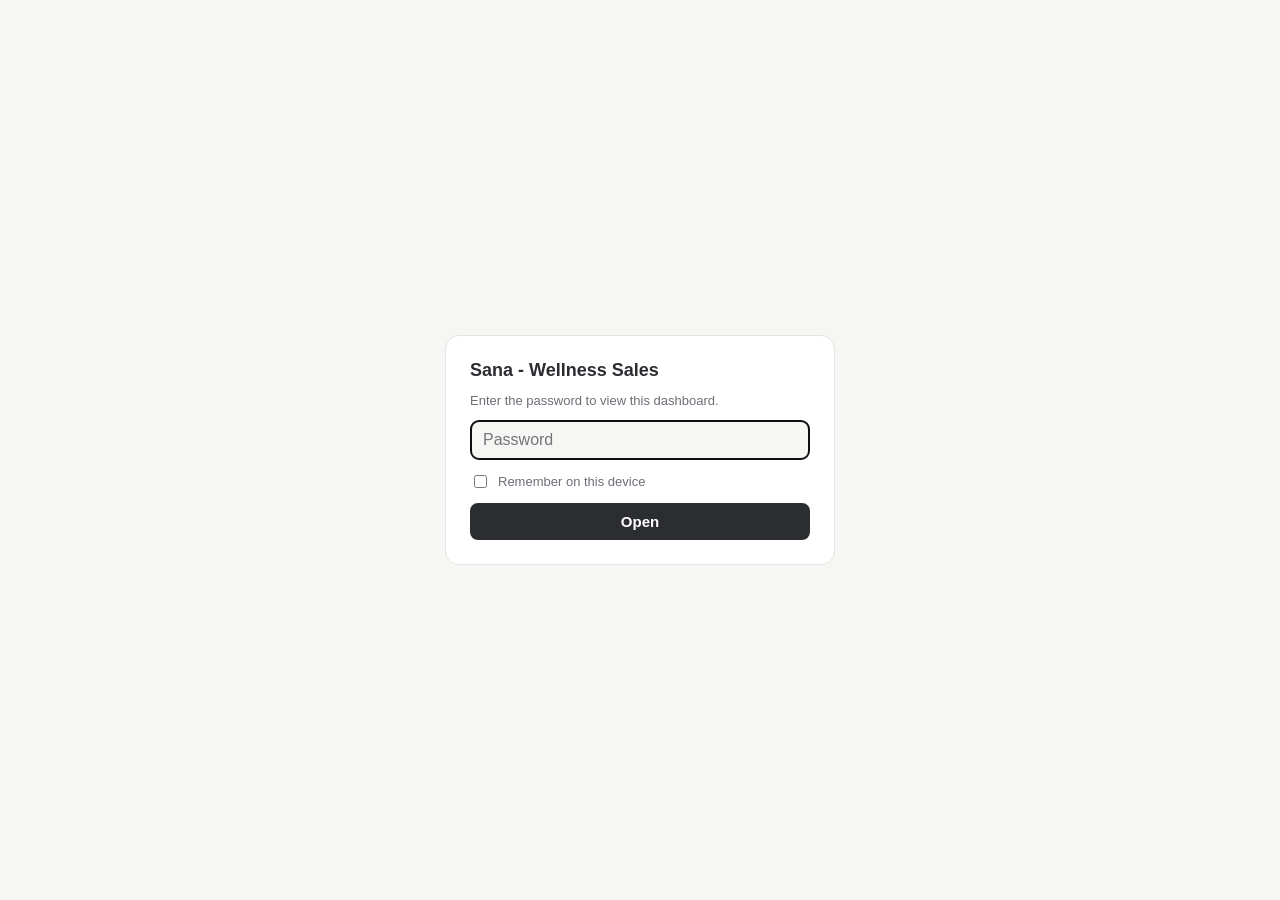
<file: index.html>
<!DOCTYPE html>
<html lang="en"><head><meta charset="utf-8">
<meta name="viewport" content="width=device-width, initial-scale=1, viewport-fit=cover">
<meta name="robots" content="noindex, nofollow">
<title>Sana - Wellness Sales</title>
<link rel="stylesheet" href="assets/theme.css">
<script src="assets/d3.min.js"></script>
<script src="assets/dash-shim.js"></script>
</head><body>
<div id="dash-root">
<style>
.sr-wrap{font-family:var(--font-anthropic-sans);color:var(--color-fg);font-size:var(--cds-font-size-body);display:flex;flex-direction:column;gap:var(--cds-gap-lg)}
.sr-head{display:flex;flex-wrap:wrap;align-items:flex-end;justify-content:space-between;gap:var(--cds-gap-md)}
.sr-title{font-family:var(--font-anthropic-sans);font-weight:650;font-size:var(--cds-font-size-title);letter-spacing:-.01em;margin:0 0 4px}
.sr-lede{margin:0;max-width:78ch;line-height:1.5;color:var(--color-fg-muted)}
.sr-lede b{color:var(--color-fg);font-weight:600}
.sr-ctl{display:flex;flex-wrap:wrap;align-items:center;gap:var(--cds-gap-sm);color:var(--color-fg-muted);font-size:var(--cds-font-size-caption)}
.sr-tabs{display:flex;flex-wrap:wrap;gap:4px;align-items:center}
.sr-tab{font:inherit;font-size:var(--cds-font-size-caption);font-weight:550;background:transparent;border:1px solid transparent;border-radius:8px;padding:6px 12px;color:var(--color-fg-muted);cursor:pointer}
.sr-tab:hover{background:var(--color-border-line)}
.sr-tab.sr-on{color:var(--color-fg);background:var(--color-panel);border-color:var(--color-border-line);box-shadow:0 1px 0 rgba(0,0,0,.06)}
.sr-panel{display:flex;flex-direction:column;gap:var(--cds-gap-lg)}
.sr-panel[hidden]{display:none}
.sr-cards{display:grid;grid-template-columns:repeat(auto-fit,minmax(min(100%,170px),1fr));gap:var(--cds-gap-md)}
.sr-grid2{display:grid;grid-template-columns:repeat(auto-fit,minmax(min(100%,440px),1fr));gap:var(--cds-gap-lg);align-items:start}
.sr-card{background:var(--color-panel);border:1px solid var(--color-border-line);border-radius:12px;padding:var(--cds-pad-lg);box-shadow:0 1px 0 rgba(0,0,0,.05);min-width:0}
.sr-card-h{display:flex;flex-wrap:wrap;align-items:baseline;justify-content:flex-start;gap:var(--cds-gap-sm);font-size:var(--cds-font-size-body);font-weight:650;margin:0 0 var(--cds-gap-sm)}
.sr-card-h .sr-sub{font-weight:400;color:var(--color-fg-muted)}
.sr-card-h .sr-ctl{margin-left:auto;font-weight:400}
.sr-note{margin:0 0 var(--cds-gap-md);color:var(--color-fg-muted);font-size:var(--cds-font-size-caption);line-height:1.5;max-width:90ch}
.sr-card-l{display:inline-block;color:var(--color-fg-muted);font-size:var(--cds-font-size-caption);font-weight:550}
.sr-card-v{font-weight:650;font-size:var(--cds-font-size-title);letter-spacing:-.01em;font-variant-numeric:tabular-nums;margin:var(--cds-gap-sm) 0 2px}
.sr-card-s{color:var(--color-fg-muted);font-size:var(--cds-font-size-caption);font-variant-numeric:tabular-nums}
.sr-chart{min-height:280px}
.sr-chart.sr-heat{min-height:220px}
.sr-chartbox{position:relative}
.sr-legend{display:flex;flex-wrap:wrap;gap:var(--cds-gap-xs) var(--cds-gap-md);font-size:var(--cds-font-size-caption);color:var(--color-fg-muted);margin-bottom:var(--cds-gap-sm)}
.sr-key{display:inline-flex;align-items:center;gap:6px}
.sr-key i{width:10px;height:10px;border-radius:3px;display:inline-block}
.sr-keybtn{border:0;background:none;padding:0;font:inherit;color:inherit;cursor:pointer}
.sr-key i.sr-dash{height:0;border-top:2px dashed var(--cds-chart-reference);border-radius:0;width:14px}
.sr-axis text{fill:var(--cds-text-secondary);font-size:var(--cds-font-size-caption);font-family:var(--font-anthropic-sans)}
.sr-axis line{stroke:var(--cds-chart-grid)}
.sr-barlabel{fill:var(--cds-text-secondary);font-size:11px;font-variant-numeric:tabular-nums;font-family:var(--font-anthropic-sans)}
.sr-tip{position:absolute;pointer-events:none;background:var(--cds-surface-popover);border:1px solid var(--cds-border);box-shadow:var(--cds-shadow-popover);border-radius:8px;padding:var(--cds-pad-sm);font-size:var(--cds-font-size-caption);font-variant-numeric:tabular-nums;white-space:nowrap;z-index:2}
.sr-tip[hidden]{display:none}
.sr-tipsub{color:var(--cds-text-secondary);margin-top:2px}
.sr-scroll{overflow-x:auto;margin:0 calc(-1 * var(--cds-pad-lg)) calc(-1 * var(--cds-pad-lg));border-radius:0 0 12px 12px}
.sr-tall{max-height:520px;overflow:auto}
.sr-table{border-collapse:collapse;width:100%;font-size:var(--cds-font-size-caption);font-variant-numeric:tabular-nums}
.sr-table th{text-align:right;font-weight:550;color:var(--color-fg-muted);padding:8px 16px;border-top:1px solid var(--color-border-line);border-bottom:1px solid var(--color-border-line);white-space:nowrap;position:sticky;top:0;background:var(--color-bg);z-index:1}
.sr-table th.sr-l{text-align:left}
.sr-table td{padding:9px 16px;border-bottom:1px solid var(--color-border-line);white-space:nowrap}
.sr-table tbody tr:last-child td{border-bottom:0}
.sr-table tbody tr:hover td{background:var(--color-bg)}
.sr-table td.sr-n{text-align:right}
.sr-table td:first-child{font-weight:550}
.sr-table tr.sr-total td{font-weight:650;background:var(--color-bg)}
.sr-table tr.sr-picked td:first-child{box-shadow:inset 3px 0 0 var(--color-fg)}
.sr-share{display:inline-flex;align-items:center;justify-content:flex-end;gap:10px}
.sr-track{display:inline-block;width:72px;height:6px;border-radius:3px;background:var(--color-border-line);overflow:hidden}
.sr-track i{display:block;height:100%;border-radius:3px}
.sr-share span:last-child{min-width:44px;text-align:right}
.sr-details{color:var(--color-fg-muted);font-size:var(--cds-font-size-caption);line-height:1.5;max-width:90ch}
.sr-details li{margin-bottom:4px}
[data-dash-source-state=refreshing]{opacity:.5}
</style>
<div class="sr-wrap">
<header class="sr-head" id="top">
<div>
<h1 class="sr-title">Sana - Wellness Sales</h1>
<p class="sr-lede">Since Trybe went live on 18 March 2026, net sales are <b data-draw="num" data-k="All" data-f="net">—</b> from <b data-draw="num" data-k="All" data-f="guests" data-fmt="int">—</b> day-pass guests. <b data-draw="num" data-k="All" data-f="same_day_pct" data-fmt="pct">—</b> of guests book on the day they visit, <b data-draw="num" data-k="All" data-f="walk_pct" data-fmt="pct">—</b> within three hours of arriving, and the median guest books <b data-draw="num" data-k="All" data-f="med_lead_h" data-fmt="hrs">—</b> ahead. Booked capacity runs at <b data-draw="num" data-k="All" data-f="occ_pct" data-fmt="pct">—</b>.</p>
</div>
<div class="sr-ctl" id="controls"><label for="sr-period">Period</label><select id="sr-period" class="dash-select" data-draw="period" aria-label="Period" data-source="monthly"></select></div>
</header>

<div class="sr-tabs" id="tabs" role="tablist"><button type="button" class="sr-tab sr-on" role="tab" aria-selected="true" data-tab="overview">Overview</button><button type="button" class="sr-tab" role="tab" aria-selected="false" data-tab="occupancy">Occupancy by hour</button><button type="button" class="sr-tab" role="tab" aria-selected="false" data-tab="buying">When people buy</button><button type="button" class="sr-tab" role="tab" aria-selected="false" data-tab="mix">What they buy</button><button type="button" class="sr-tab" role="tab" aria-selected="false" data-tab="guests">Guests</button><button type="button" class="sr-tab" role="tab" aria-selected="false" data-tab="founding">Founding members</button></div>

<section class="sr-panel" id="overview" data-panel="overview">
<div class="sr-cards">
<div class="sr-card" id="card-net"><div class="sr-card-l">Net sales</div><div class="sr-card-v" data-draw="num" data-f="net">—</div><div class="sr-card-s"><span data-draw="num" data-f="pass_net">—</span> from day passes</div></div>
<div class="sr-card" id="card-guests"><div class="sr-card-l">Day-pass guests</div><div class="sr-card-v" data-draw="num" data-f="guests" data-fmt="int">—</div><div class="sr-card-s"><span data-draw="num" data-f="guests_per_day" data-fmt="dec">—</span> a day over <span data-draw="num" data-f="days" data-fmt="int">—</span> days open</div></div>
<div class="sr-card" id="card-occ"><div class="sr-card-l">Occupancy</div><div class="sr-card-v" data-draw="num" data-f="occ_pct" data-fmt="pct">—</div><div class="sr-card-s"><span data-draw="num" data-f="booked" data-fmt="int">—</span> of <span data-draw="num" data-f="capacity" data-fmt="int">—</span> spots booked</div></div>
<div class="sr-card" id="card-lead"><div class="sr-card-l">Median booking lead</div><div class="sr-card-v" data-draw="num" data-f="med_lead_h" data-fmt="hrs">—</div><div class="sr-card-s"><span data-draw="num" data-f="ahead_pct" data-fmt="pct">—</span> book a day or more ahead</div></div>
<div class="sr-card" id="card-online"><div class="sr-card-l">Booked online</div><div class="sr-card-v" data-draw="num" data-f="online_pct" data-fmt="pct">—</div><div class="sr-card-s">of guests; the rest at the front desk</div></div>
<div class="sr-card" id="card-aov"><div class="sr-card-l">Average order</div><div class="sr-card-v" data-draw="num" data-f="aov">—</div><div class="sr-card-s"><span data-draw="num" data-f="orders" data-fmt="int">—</span> orders placed</div></div>
</div>
<div class="sr-grid2">
<div class="sr-card"><h3 class="sr-card-h" id="h-chart-sales">Net sales by month</h3><div class="sr-chart" id="chart-sales" data-draw="chart_sales" data-source="monthly">—</div></div>
<div class="sr-card"><h3 class="sr-card-h" id="h-chart-occm">Guests per day and occupancy by month</h3><div class="sr-chart" id="chart-occm" data-draw="chart_occm" data-source="monthly">—</div></div>
</div>
<div class="sr-card"><h3 class="sr-card-h" id="h-chart-occday">Average occupancy by hour</h3><p class="sr-note">Share of booking capacity filled in each clock hour, averaged over the days open. Day of week draws a line for each weekday in the period picked above, leaving out a weekday open only a few times, like Monday since March. Week and Month draw a line for every week or month, darker for more recent, and pick out the one chosen above. Click a line in the key to pick it out.</p><div class="sr-chart" id="chart-occday" data-draw="chart_occday" data-source="hourly">—</div></div>
<div class="sr-grid2">
<div class="sr-card"><h3 class="sr-card-h" id="h-chart-wsales">Net sales by week</h3><div class="sr-chart" id="chart-wsales" data-draw="chart_wsales" data-source="monthly">—</div></div>
<div class="sr-card"><h3 class="sr-card-h" id="h-chart-wocc">Guests per day and occupancy by week</h3><div class="sr-chart" id="chart-wocc" data-draw="chart_wocc" data-source="monthly">—</div></div>
</div>
<div class="sr-card"><h3 class="sr-card-h" id="weekly">Week by week</h3><p class="sr-note">Weeks run Monday to Sunday, from the week of 28 September. Click a week to filter every tab to it.</p><div class="sr-scroll"><table class="sr-table" id="table-weekly" data-source="monthly" data-row-key="key" data-scope="weeks"><thead><tr><th class="sr-l" data-field="month">Week</th><th data-field="net" data-fmt="usd0">Net sales</th><th data-field="pass_net" data-fmt="usd0">Day passes</th><th data-field="other_net" data-fmt="usd0">Everything else</th><th data-field="orders" data-fmt="int">Orders</th><th data-field="aov" data-fmt="usd">Avg order</th><th data-field="guests" data-fmt="int">Guests</th><th data-field="guests_per_day" data-fmt="dec">Guests a day</th><th data-field="occ_pct" data-fmt="pct">Occupancy</th><th data-field="med_lead_h" data-fmt="hrs">Median lead</th><th data-field="same_day_pct" data-fmt="pct">Booked same day</th><th data-field="week_pct" data-fmt="pct">7+ days ahead</th><th data-field="online_pct" data-fmt="pct">Online</th><th data-field="promo_pct" data-fmt="pct">On a promo code</th><th data-field="promo_disc" data-fmt="usd0">Promo discounts</th><th data-field="credit_used" data-fmt="usd0">Gift card and pass credit used</th></tr></thead><tbody data-draw="rows"></tbody></table></div></div>
<div class="sr-card"><h3 class="sr-card-h" id="monthly">Month by month</h3><p class="sr-note">Click a month or week in any chart or table, or pick one above, to filter every tab. Sales are counted by revenue date, guests and occupancy by visit date.</p><div class="sr-scroll"><table class="sr-table" id="table-monthly" data-source="monthly" data-row-key="key" data-scope="months"><thead><tr><th class="sr-l" data-field="month">Month</th><th data-field="net" data-fmt="usd0">Net sales</th><th data-field="pass_net" data-fmt="usd0">Day passes</th><th data-field="other_net" data-fmt="usd0">Everything else</th><th data-field="orders" data-fmt="int">Orders</th><th data-field="aov" data-fmt="usd">Avg order</th><th data-field="guests" data-fmt="int">Guests</th><th data-field="guests_per_day" data-fmt="dec">Guests a day</th><th data-field="occ_pct" data-fmt="pct">Occupancy</th><th data-field="med_lead_h" data-fmt="hrs">Median lead</th><th data-field="same_day_pct" data-fmt="pct">Booked same day</th><th data-field="week_pct" data-fmt="pct">7+ days ahead</th><th data-field="online_pct" data-fmt="pct">Online</th><th data-field="promo_pct" data-fmt="pct">On a promo code</th><th data-field="promo_disc" data-fmt="usd0">Promo discounts</th><th data-field="credit_used" data-fmt="usd0">Gift card and pass credit used</th></tr></thead><tbody data-draw="rows"></tbody></table></div></div>
</section>

<section class="sr-panel" id="occupancy" data-panel="occupancy" hidden>
<div class="sr-card"><h3 class="sr-card-h" id="h-chart-hourly">Guests on site by hour <span class="sr-sub" data-draw="periodname">—</span><span class="sr-ctl"><label for="sr-dow">Day</label><select id="sr-dow" class="dash-select sr-dowsel" aria-label="Day of week"><option value="All">Every day</option><option value="Mon">Monday</option><option value="Tue">Tuesday</option><option value="Wed">Wednesday</option><option value="Thu">Thursday</option><option value="Fri">Friday</option><option value="Sat">Saturday</option><option value="Sun">Sunday</option></select></span></h3><p class="sr-note">Average number of guests in the facility during each clock hour, against what the booking slots allow. Each 2.5-hour SANA Pass slot takes 5 guests and slots start every 15 minutes, so about 50 people can be on site at once. The figure above each bar is the share of that capacity booked.</p><div class="sr-chart" id="chart-hourly" data-draw="chart_hourly" data-source="hourly">—</div></div>
<div class="sr-card"><h3 class="sr-card-h" id="h-heat-occ">Occupancy by weekday and hour <span class="sr-sub" data-draw="periodname">—</span></h3><p class="sr-note">Share of capacity booked. Darker is fuller.</p><div class="sr-chart sr-heat" id="heat-occ" data-draw="heat_occ" data-source="hourly">—</div></div>
<div class="sr-card"><h3 class="sr-card-h" id="h-chart-daily">Guests each day <span class="sr-sub" data-draw="periodname">—</span></h3><div class="sr-chart" id="chart-daily" data-draw="chart_daily" data-source="daily">—</div></div>
<div class="sr-card"><h3 class="sr-card-h" id="h-chart-ahead">Already on the books</h3><p class="sr-note">Guests booked for each upcoming day, as of 23 November 2026. Most guests book within a day of visiting, so these fill in as each date gets closer.</p><div class="sr-chart" id="chart-ahead" data-draw="chart_ahead" data-source="ahead">—</div></div>
</section>

<section class="sr-panel" id="buying" data-panel="buying" hidden>
<div class="sr-card"><h3 class="sr-card-h" id="h-chart-lead">How far ahead guests book <span class="sr-sub" data-draw="periodname">—</span><span class="sr-ctl"><label for="sr-ch">Channel</label><select id="sr-ch" class="dash-select sr-chsel" aria-label="Sales channel"><option value="All">All channels</option><option value="Online">Online</option><option value="Front desk">Front desk</option><option value="Reserve with Google">Reserve with Google</option></select></span></h3><p class="sr-note">Time between the order being placed and the start of the guest's session. A walk-in is a pass bought less than 15 minutes before the session starts.</p><div class="sr-chart" id="chart-lead" data-draw="chart_lead" data-source="lead">—</div></div>
<div class="sr-card"><h3 class="sr-card-h" id="h-heat-buy">When day passes are bought <span class="sr-sub" data-draw="periodname">—</span></h3><p class="sr-note">Guests by the weekday and hour their pass was purchased, whatever day they visit. Darker means more guests booked in that hour.</p><div class="sr-chart sr-heat" id="heat-buy" data-draw="heat_buy" data-source="buy_heat">—</div></div>
<div class="sr-grid2">
<div class="sr-card"><h3 class="sr-card-h">By sales channel <span class="sr-sub" data-draw="periodname">—</span></h3><div class="sr-scroll"><table class="sr-table" id="table-channel" data-source="channel" data-row-key="key" data-scope="period"><thead><tr><th class="sr-l" data-field="channel">Channel</th><th data-field="bookings" data-fmt="int">Bookings</th><th data-field="guests" data-fmt="int">Guests</th><th data-field="pct" data-fmt="pct" data-bar="1">Share of guests</th><th data-field="net_per_guest" data-fmt="usd">Net per guest</th><th data-field="med_lead_h" data-fmt="hrs">Median lead</th><th data-field="ahead_pct" data-fmt="pct">1+ day ahead</th></tr></thead><tbody data-draw="rows"></tbody></table></div></div>
<div class="sr-card"><h3 class="sr-card-h">Group size <span class="sr-sub" data-draw="periodname">—</span></h3><div class="sr-scroll"><table class="sr-table" id="table-party" data-source="party" data-row-key="key" data-scope="period"><thead><tr><th class="sr-l" data-field="size">Guests per booking</th><th data-field="bookings" data-fmt="int">Bookings</th><th data-field="pct_bookings" data-fmt="pct" data-bar="1">Share of bookings</th><th data-field="guests" data-fmt="int">Guests</th><th data-field="pct_guests" data-fmt="pct">Share of guests</th></tr></thead><tbody data-draw="rows"></tbody></table></div></div>
</div>
<div class="sr-card"><h3 class="sr-card-h">Booking lead by the day guests visit <span class="sr-sub" data-draw="periodname">—</span></h3><div class="sr-scroll"><table class="sr-table" id="table-leaddow" data-source="lead_dow" data-row-key="key" data-scope="period"><thead><tr><th class="sr-l" data-field="dow">Visit day</th><th data-field="guests" data-fmt="int">Guests</th><th data-field="med_lead_h" data-fmt="hrs">Median lead</th><th data-field="walk_pct" data-fmt="pct">Under 3 hrs before</th><th data-field="ahead_pct" data-fmt="pct" data-bar="1">1+ day ahead</th><th data-field="week_pct" data-fmt="pct">7+ days ahead</th></tr></thead><tbody data-draw="rows"></tbody></table></div></div>
</section>

<section class="sr-panel" id="mix" data-panel="mix" hidden>
<div class="sr-grid2">
<div class="sr-card"><h3 class="sr-card-h">Type of sale <span class="sr-sub" data-draw="periodname">—</span></h3><div class="sr-scroll"><table class="sr-table" id="table-type" data-source="sale_type" data-row-key="key" data-scope="period"><thead><tr><th class="sr-l" data-field="type">Type</th><th data-field="qty" data-fmt="int">Qty</th><th data-field="orders" data-fmt="int">Orders</th><th data-field="net" data-fmt="usd0">Net sales</th><th data-field="pct" data-fmt="pct" data-bar="1">Share</th></tr></thead><tbody data-draw="rows"></tbody></table></div></div>
<div class="sr-card"><h3 class="sr-card-h">How day passes were paid <span class="sr-sub" data-draw="periodname">—</span></h3><div class="sr-scroll"><table class="sr-table" id="table-paid" data-source="paid" data-row-key="key" data-scope="period"><thead><tr><th class="sr-l" data-field="payment">Payment</th><th data-field="guests" data-fmt="int">Guests</th><th data-field="pct" data-fmt="pct" data-bar="1">Share</th><th data-field="net" data-fmt="usd0">Net sales</th><th data-field="discount" data-fmt="usd0" data-blankzero="1">Discount or credit</th></tr></thead><tbody data-draw="rows"></tbody></table></div></div>
</div>
<div class="sr-card"><h3 class="sr-card-h">Items <span class="sr-sub" data-draw="periodname">—</span></h3><p class="sr-note">The 40 biggest items by net sales in the period.</p><div class="sr-scroll sr-tall"><table class="sr-table" id="table-items" data-source="items" data-row-key="key" data-scope="period" data-sort="net"><thead><tr><th class="sr-l" data-field="item">Item</th><th class="sr-l" data-field="type">Type</th><th data-field="qty" data-fmt="int">Qty</th><th data-field="net" data-fmt="usd">Net sales</th><th data-field="avg" data-fmt="usd">Avg price</th><th data-field="pct" data-fmt="pct" data-bar="1">Share of sales</th></tr></thead><tbody data-draw="rows"></tbody></table></div></div>
<div class="sr-card"><h3 class="sr-card-h">Promo codes and credit <span class="sr-sub" data-draw="periodname">—</span></h3><p class="sr-note">Discount is the amount taken off list price before tax. Gift card or pass credit is a pass paid with a gift card or a multi-pass bundle, whose money was counted when the card or bundle was sold.</p><div class="sr-scroll sr-tall"><table class="sr-table" id="table-codes" data-source="codes" data-row-key="key" data-scope="period" data-sort="discount"><thead><tr><th class="sr-l" data-field="code">Code</th><th data-field="orders" data-fmt="int">Orders</th><th data-field="items" data-fmt="int">Items</th><th data-field="discount" data-fmt="usd0">Discount</th><th data-field="net_after" data-fmt="usd0" data-blankzero="1">Net after discount</th><th data-field="share" data-fmt="pct" data-bar="1">Share of discounts</th></tr></thead><tbody data-draw="rows"></tbody></table></div></div>
</section>

<section class="sr-panel" id="guests" data-panel="guests" hidden>
<div class="sr-cards">
<div class="sr-card" id="card-named"><div class="sr-card-l">Guests with an email</div><div class="sr-card-v" data-draw="num" data-src="customers" data-f="guests_named" data-fmt="int">—</div><div class="sr-card-s"><span data-draw="periodname">—</span></div></div>
<div class="sr-card" id="card-repeat"><div class="sr-card-l">Came more than once</div><div class="sr-card-v" data-draw="num" data-src="customers" data-f="repeat_in_period_pct" data-fmt="pct">—</div><div class="sr-card-s">within the period</div></div>
<div class="sr-card" id="card-vpg"><div class="sr-card-l">Visits per guest</div><div class="sr-card-v" data-draw="num" data-src="customers" data-f="visits_per_guest" data-fmt="dec">—</div><div class="sr-card-s">within the period</div></div>
</div>
<div class="sr-grid2">
<div class="sr-card"><h3 class="sr-card-h">New and returning guests by month</h3><p class="sr-note">Returning means the guest's first Trybe visit was in an earlier month.</p><div class="sr-scroll"><table class="sr-table" id="table-customers" data-source="customers" data-row-key="key" data-scope="months"><thead><tr><th class="sr-l" data-field="period">Month</th><th data-field="guests_named" data-fmt="int">Guests</th><th data-field="new_guests" data-fmt="int">First visit</th><th data-field="returning" data-fmt="int" data-blankzero="1">Returning</th><th data-field="returning_pct" data-fmt="pct" data-blankzero="1">Returning share</th><th data-field="visits_per_guest" data-fmt="dec">Visits each</th></tr></thead><tbody data-draw="rows"></tbody></table></div></div>
<div class="sr-card"><h3 class="sr-card-h">How often guests come back</h3><p class="sr-note">Every visit since 18 March 2026, grouped by how many times each guest has been.</p><div class="sr-scroll"><table class="sr-table" id="table-freq" data-source="frequency" data-row-key="key"><thead><tr><th class="sr-l" data-field="band">Visits</th><th data-field="guests" data-fmt="int">Guests</th><th data-field="pct" data-fmt="pct" data-bar="1">Share of guests</th><th data-field="visits" data-fmt="int">Visits</th><th data-field="pct_visits" data-fmt="pct">Share of visits</th></tr></thead><tbody data-draw="rows"></tbody></table></div></div>
</div>
</section>

<section class="sr-panel" id="founding" data-panel="founding" hidden>
<p class="sr-note">Founding Memberships only ($200 a month; one at $400). Revenue is monthly fees collected plus sign-up payments. Visits are day-pass visits booked under the member's email while their membership was active. A day pass is $60 before tax, for comparison.</p>
<div class="sr-cards">
<div class="sr-card" id="card-f-active"><div class="sr-card-l">Active members</div><div class="sr-card-v" data-draw="num" data-src="founding" data-f="active" data-fmt="int">—</div><div class="sr-card-s">at end of <span data-draw="periodname">—</span></div></div>
<div class="sr-card" id="card-f-rev"><div class="sr-card-l">Membership revenue</div><div class="sr-card-v" data-draw="num" data-src="founding" data-f="revenue" data-fmt="usd0">—</div><div class="sr-card-s"><span data-draw="num" data-src="founding" data-f="charges" data-fmt="usd0">—</span> monthly fees</div></div>
<div class="sr-card" id="card-f-visits"><div class="sr-card-l">Member visits</div><div class="sr-card-v" data-draw="num" data-src="founding" data-f="visits" data-fmt="int">—</div><div class="sr-card-s"><span data-draw="num" data-src="founding" data-f="visiting" data-fmt="int">—</span> members came in</div></div>
<div class="sr-card" id="card-f-pervisit"><div class="sr-card-l">Revenue per visit</div><div class="sr-card-v" data-draw="num" data-src="founding" data-f="per_visit" data-fmt="usd">—</div><div class="sr-card-s">by month; fees are charged on the 1st</div></div>
<div class="sr-card" id="card-f-share"><div class="sr-card-l">Share of all guests</div><div class="sr-card-v" data-draw="num" data-src="founding" data-f="guest_share" data-fmt="pct">—</div><div class="sr-card-s">day-pass visits by founding members</div></div>
</div>
<div class="sr-grid2">
<div class="sr-card"><h3 class="sr-card-h" id="h-chart-frev">Founding membership revenue by month</h3><div class="sr-chart" id="chart-frev" data-draw="chart_frev" data-source="founding">—</div></div>
<div class="sr-card"><h3 class="sr-card-h" id="h-chart-fvis">Founding member visits by month</h3><div class="sr-chart" id="chart-fvis" data-draw="chart_fvis" data-source="founding">—</div></div>
</div>
<div class="sr-card"><h3 class="sr-card-h" id="h-chart-fhour">Founding member visits by time of day <span class="sr-sub" data-draw="periodname">—</span><span class="sr-ctl"><label for="sr-fdow">Day</label><select id="sr-fdow" class="dash-select sr-dowsel" aria-label="Day of week"><option value="All">Every day</option><option value="Mon">Monday</option><option value="Tue">Tuesday</option><option value="Wed">Wednesday</option><option value="Thu">Thursday</option><option value="Fri">Friday</option><option value="Sat">Saturday</option><option value="Sun">Sunday</option></select></span></h3><p class="sr-note">Member arrivals by the hour their session starts. The dashed line is members as a share of everyone arriving in that hour.</p><div class="sr-chart" id="chart-fhour" data-draw="chart_fhour" data-source="founding_hourly">—</div></div>
<div class="sr-card"><h3 class="sr-card-h" id="h-heat-fhour">Founding member arrivals by day and hour <span class="sr-sub" data-draw="periodname">—</span></h3><p class="sr-note">Darker cells had more member arrivals. Grey cells had no bookings at all.</p><div class="sr-chart" id="heat-fhour" data-draw="heat_fhour" data-source="founding_hourly">—</div></div>
<div class="sr-card"><h3 class="sr-card-h" id="h-ffreq">How often founding members come in</h3><p class="sr-note">Current members, by their average visits a month since joining. Paid is everything each group has paid in fees and sign-ups so far.</p><div class="sr-scroll"><table class="sr-table" id="table-ffreq" data-source="founding_freq" data-row-key="key"><thead><tr><th class="sr-l" data-field="band">Visits</th><th data-field="members" data-fmt="int">Members</th><th data-field="pct" data-fmt="pct" data-bar="1">Share of members</th><th data-field="visits" data-fmt="int">Visits</th><th data-field="pct_visits" data-fmt="pct">Share of visits</th><th data-field="paid" data-fmt="usd0">Paid</th><th data-field="per_visit" data-fmt="usd">Paid per visit</th></tr></thead><tbody data-draw="rows"></tbody></table></div></div>
<div class="sr-card"><h3 class="sr-card-h" id="h-fmonths">Month by month</h3><div class="sr-scroll"><table class="sr-table" id="table-fmonths" data-source="founding" data-row-key="key" data-scope="months"><thead><tr><th class="sr-l" data-field="label">Month</th><th data-field="active" data-fmt="int">Active members</th><th data-field="new_members" data-fmt="int" data-blankzero="1">New</th><th data-field="ended" data-fmt="int" data-blankzero="1">Ended</th><th data-field="charges" data-fmt="usd0">Monthly fees</th><th data-field="signups" data-fmt="usd0">Sign-ups</th><th data-field="revenue" data-fmt="usd0">Revenue</th><th data-field="visits" data-fmt="int">Visits</th><th data-field="visiting" data-fmt="int">Members visiting</th><th data-field="visits_per_member" data-fmt="dec">Visits per member</th><th data-field="per_visit" data-fmt="usd">Revenue per visit</th><th data-field="guest_share" data-fmt="pct">Share of all guests</th></tr></thead><tbody data-draw="rows"></tbody></table></div></div>
<div class="sr-card"><h3 class="sr-card-h" id="h-fweeks">Week by week</h3><p class="sr-note">Revenue per visit is left out by week, since monthly fees all land on the 1st.</p><div class="sr-scroll"><table class="sr-table" id="table-fweeks" data-source="founding" data-row-key="key" data-scope="weeks"><thead><tr><th class="sr-l" data-field="label">Week</th><th data-field="active" data-fmt="int">Active members</th><th data-field="new_members" data-fmt="int" data-blankzero="1">New</th><th data-field="ended" data-fmt="int" data-blankzero="1">Ended</th><th data-field="charges" data-fmt="usd0">Monthly fees</th><th data-field="signups" data-fmt="usd0">Sign-ups</th><th data-field="revenue" data-fmt="usd0">Revenue</th><th data-field="visits" data-fmt="int">Visits</th><th data-field="visiting" data-fmt="int">Members visiting</th><th data-field="visits_per_member" data-fmt="dec">Visits per member</th><th data-field="per_visit" data-fmt="usd">Revenue per visit</th><th data-field="guest_share" data-fmt="pct">Share of all guests</th></tr></thead><tbody data-draw="rows"></tbody></table></div></div>
</section>

<details class="sr-details" id="notes"><summary>About this data</summary>
<ul>
<li>A fixed copy of Trybe's Sold items and Sessions exports for the Sana site, pulled on 23 November 2026. Trybe's history starts on 18 March 2026, so March is a part month; November runs to the 22nd. Weeks run Monday to Sunday from the week of 28 September, and the current week runs to yesterday. Earlier bookings were in Book4Time and are not here.</li>
<li>Net sales are Trybe's net total: after discounts, before tax. Day passes paid with a gift card or a multi-pass bundle show no net sales on the visit, because Trybe counts that money when the card or bundle is sold, so net per guest understates what each visit is worth.</li>
<li>Guests are SANA Pass session guests by visit date. Occupancy is guests booked against slot capacity from the Sessions export (5 guests per 2.5-hour slot, a slot every 15 minutes); test sessions and the old Book4Time day passes are left out.</li>
<li>Booking lead is the time from the order being placed in Trybe to the start of the session. Passes rung in at the front desk as guests arrive count as walk-ins. Online covers trybe.com bookings; Reserve with Google is shown on its own.</li>
<li>Guest counts and repeat visits use the email on the booking, so walk-ins without an email are left out of the Guests tab. No names or emails are stored in this dashboard.</li>
</ul>
</details>
</div>
</div>
<footer class="site-foot">Data: Trybe Sold items and Sessions exports, pulled 23 November 2026. <a href="iphone/">Open the phone version</a></footer>
<script src="assets/desktop.js"></script>
<script>dash.__start('data/');</script>
</body></html>
</file>
<file: assets/theme.css>
:root{
  --font-anthropic-sans:-apple-system,BlinkMacSystemFont,"Segoe UI",Inter,Roboto,"Helvetica Neue",Arial,sans-serif;
  --color-fg:#2b2d31;--color-fg-muted:#6b6f76;--color-bg:#f6f6f4;--color-panel:#ffffff;--color-border-line:#e4e4e0;
  --cds-text-secondary:#74787f;--cds-chart-grid:#ececea;--cds-chart-reference:#8a8d93;
  --cds-surface-popover:#ffffff;--cds-border:#dcdcd8;--cds-shadow-popover:0 4px 16px rgba(0,0,0,.08);
  --cds-font-size-caption:12.5px;--cds-font-size-body:14px;--cds-font-size-heading:19px;--cds-font-size-title:24px;
  --cds-gap-xs:4px;--cds-gap-sm:8px;--cds-gap-md:12px;--cds-gap-lg:20px;--cds-pad-sm:8px;--cds-pad-lg:16px;--cds-radius:12px;
  --c0:#2f74d8;--c1:#ec7a33;--c2:#5aa469;--c3:#9b6fd0;--c4:#d4a72c;--c5:#59a5b4;--c6:#c75b8f;--c7:#7d8a96;
  color-scheme:light dark;
}
@media (prefers-color-scheme: dark){
  :root{--color-fg:#e6e6e3;--color-fg-muted:#a3a5a8;--color-bg:#1d1e20;--color-panel:#26272a;--color-border-line:#3a3b3f;
    --cds-text-secondary:#a0a3a7;--cds-chart-grid:#333438;--cds-chart-reference:#9a9da2;--cds-surface-popover:#2d2e31;--cds-border:#45464a;
    --c0:#5b97ea;--c1:#f08e4f;}
}
html,body{margin:0;background:var(--color-bg);color:var(--color-fg);font-family:var(--font-anthropic-sans);-webkit-text-size-adjust:100%}
#dash-root{padding:20px clamp(12px,3vw,32px) 40px;max-width:1400px;margin:0 auto}
.dash-select{font:inherit;font-size:14px;color:var(--color-fg);background-color:var(--color-panel);border:1px solid var(--color-border-line);border-radius:8px;padding:6px 30px 6px 10px;appearance:none;-webkit-appearance:none;
  background-image:url("data:image/svg+xml;utf8,<svg xmlns='http://www.w3.org/2000/svg' width='10' height='6'><path d='M1 1l4 4 4-4' fill='none' stroke='%23888' stroke-width='1.5'/></svg>");background-repeat:no-repeat;background-position:right 10px center}
.site-foot{max-width:1400px;margin:0 auto;padding:0 clamp(12px,3vw,32px) 32px;color:var(--color-fg-muted);font-size:12px}
.site-foot a{color:inherit}
body.locked #dash-root,body.locked .site-foot{display:none}
.gate{min-height:100vh;display:flex;align-items:center;justify-content:center;padding:24px;box-sizing:border-box}
.gate-card{width:100%;max-width:340px;background:var(--color-panel);border:1px solid var(--color-border-line);border-radius:14px;padding:24px;display:flex;flex-direction:column;gap:12px}
.gate-title{font-weight:650;font-size:18px}
.gate-sub{margin:0;color:var(--color-fg-muted);font-size:13px}
.gate-in{font:inherit;font-size:16px;padding:10px 12px;border:1px solid var(--color-border-line);border-radius:8px;background:var(--color-bg);color:var(--color-fg)}
.gate-rem{display:flex;gap:8px;align-items:center;color:var(--color-fg-muted);font-size:13px}
.gate-btn{font:inherit;font-weight:600;font-size:15px;padding:10px;border:0;border-radius:8px;background:var(--color-fg);color:var(--color-panel);cursor:pointer}
.gate-btn:disabled{opacity:.6}
.gate-err{margin:0;color:#c0453a;font-size:13px}
</file>
